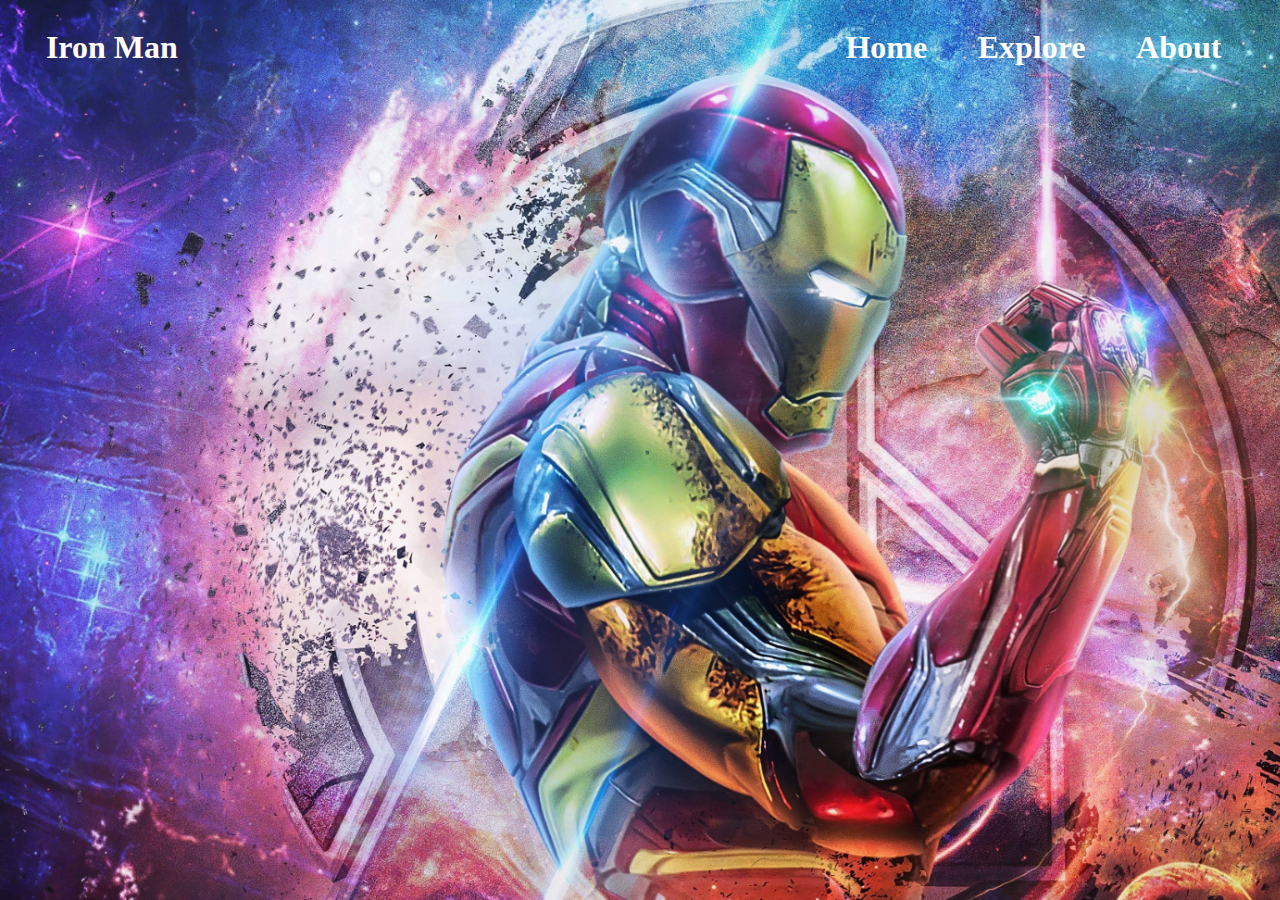
<file: index.html>
<!DOCTYPE html>
<html lang="en">
<head>
    <meta charset="UTF-8">
    <meta http-equiv="X-UA-Compatible" content="IE=edge">
    <meta name="viewport" content="width=device-width, initial-scale=1.0">
    <title>Built it better</title>
    <link rel="stylesheet" href="style.css">
    <link rel="shortcut icon" href="images/favicon (1).ico" type="image/x-icon">
</head>
<body>
    
      <h1 class="hq">Iron Man</h1>
      <a href="about.html" class="hq3"> <h1>About</h1> </a>
      <a href="explore.html"  class="hq2"> <h1>Explore</h1></a>
     <a href="index.html" class="hq1"> <h1>Home</h1></a>

    


</body>
</html>
</file>
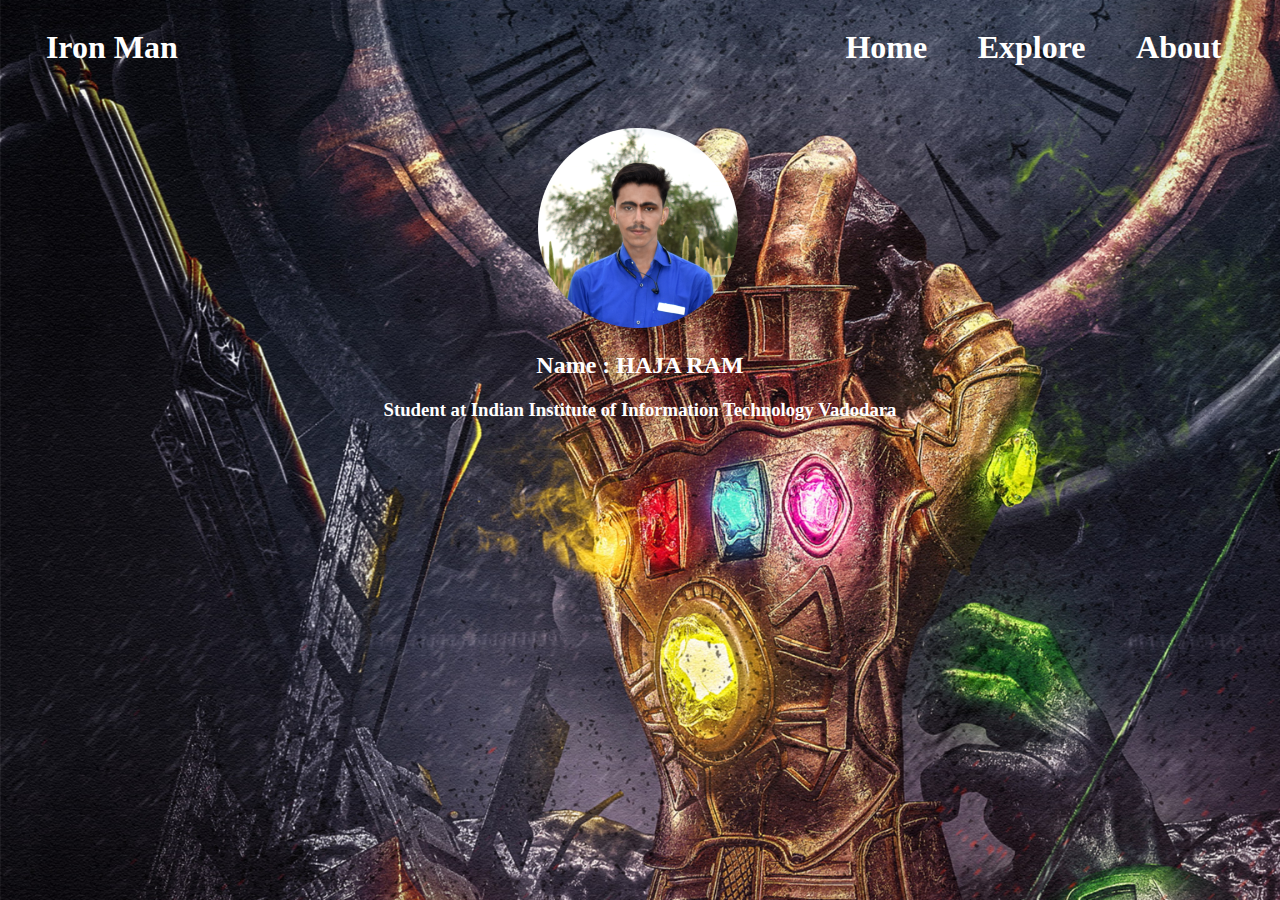
<file: about.html>
<!DOCTYPE html>
<html lang="en" dir="ltr">
  <head>
    <meta charset="utf-8">
    <title>HAJARAM</title>
  <link rel="icon" href="images/favicon.ico">
  <link rel="stylesheet" href="styles.css">

       </head>


  <body >
  
    
    <h1 class="hq">Iron Man</h1>
    <a href="about.html" class="hq3"> <h1>About</h1> </a>
    <a href="explore.html"  class="hq2"> <h1>Explore</h1></a>
   <a href="index.html" class="hq1"> <h1>Home</h1></a>
  
<center>
      
        <img class="imag" src="images/hajaram.png" alt="">
 <h2>Name : HAJA RAM</h2>
 <h3>Student at Indian Institute of Information Technology Vadodara</h3>
</center>


  </body>
</html>
</file>
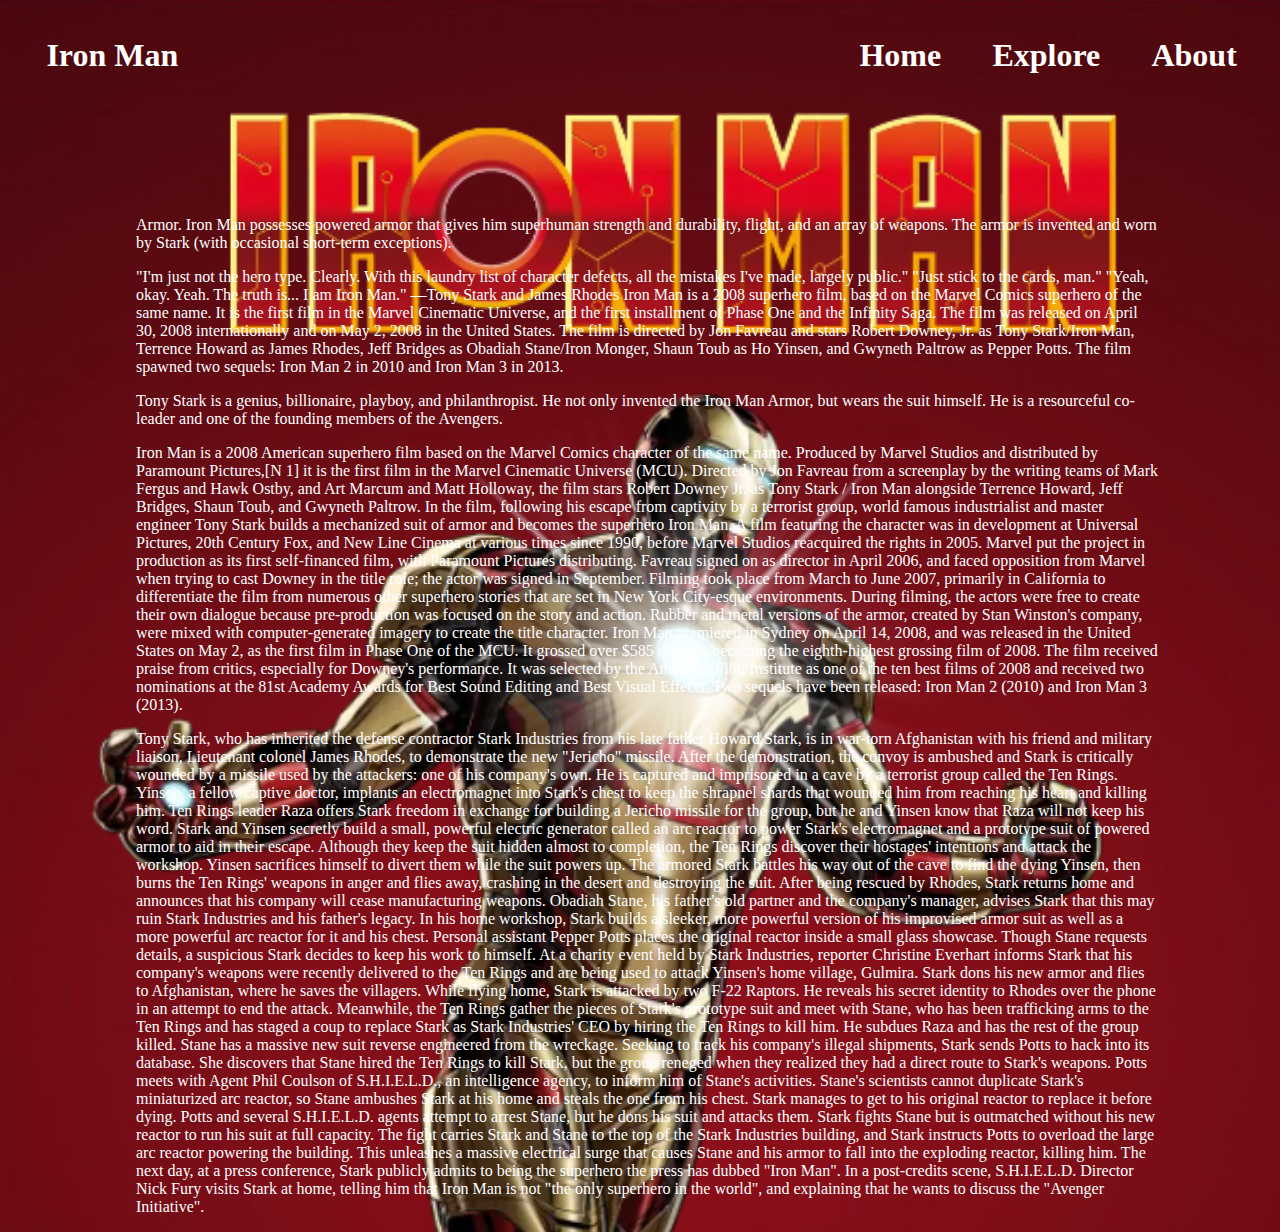
<file: explore.html>
<!DOCTYPE html>
<html lang="en">
<head>
    <meta charset="UTF-8">
    <meta http-equiv="X-UA-Compatible" content="IE=edge">
    <meta name="viewport" content="width=device-width, initial-scale=1.0">
    <title>Built it better</title>
    <link rel="stylesheet" href="styleexplore.css">
    <link rel="shortcut icon" href="images/favicon (1).ico" type="image/x-icon">
</head>
<body>
  
      <h1 class="hq">Iron Man</h1>
      <a href="about.html" class="hq3"> <h1>About</h1> </a>
      <a href="explore.html"  class="hq2"> <h1>Explore</h1></a>
     <a href="index.html" class="hq1"> <h1>Home</h1></a>


    <p class="exp">Armor. Iron Man possesses powered armor that gives him superhuman strength and durability, flight, and an array of weapons. The armor is invented and worn by Stark (with occasional short-term exceptions).
    </p>
    <p>"I'm just not the hero type. Clearly. With this laundry list of character defects, all the mistakes I've made, largely public."
        "Just stick to the cards, man."
        "Yeah, okay. Yeah. The truth is... I am Iron Man."
        ―Tony Stark and James Rhodes
        Iron Man is a 2008 superhero film, based on the Marvel Comics superhero of the same name. It is the first film in the Marvel Cinematic Universe, and the first installment of Phase One and the Infinity Saga. The film was released on April 30, 2008 internationally and on May 2, 2008 in the United States.
        
        The film is directed by Jon Favreau and stars Robert Downey, Jr. as Tony Stark/Iron Man, Terrence Howard as James Rhodes, Jeff Bridges as Obadiah Stane/Iron Monger, Shaun Toub as Ho Yinsen, and Gwyneth Paltrow as Pepper Potts.
        
        The film spawned two sequels: Iron Man 2 in 2010 and Iron Man 3 in 2013.</p>
    <p>Tony Stark is a genius, billionaire, playboy, and philanthropist. He not only invented the Iron Man Armor, but wears the suit himself. He is a resourceful co-leader and one of the founding members of the Avengers.</p>
   <p>Iron Man is a 2008 American superhero film based on the Marvel Comics character of the same name. Produced by Marvel Studios and distributed by Paramount Pictures,[N 1] it is the first film in the Marvel Cinematic Universe (MCU). Directed by Jon Favreau from a screenplay by the writing teams of Mark Fergus and Hawk Ostby, and Art Marcum and Matt Holloway, the film stars Robert Downey Jr. as Tony Stark / Iron Man alongside Terrence Howard, Jeff Bridges, Shaun Toub, and Gwyneth Paltrow. In the film, following his escape from captivity by a terrorist group, world famous industrialist and master engineer Tony Stark builds a mechanized suit of armor and becomes the superhero Iron Man.

    A film featuring the character was in development at Universal Pictures, 20th Century Fox, and New Line Cinema at various times since 1990, before Marvel Studios reacquired the rights in 2005. Marvel put the project in production as its first self-financed film, with Paramount Pictures distributing. Favreau signed on as director in April 2006, and faced opposition from Marvel when trying to cast Downey in the title role; the actor was signed in September. Filming took place from March to June 2007, primarily in California to differentiate the film from numerous other superhero stories that are set in New York City-esque environments. During filming, the actors were free to create their own dialogue because pre-production was focused on the story and action. Rubber and metal versions of the armor, created by Stan Winston's company, were mixed with computer-generated imagery to create the title character.
    
    Iron Man premiered in Sydney on April 14, 2008, and was released in the United States on May 2, as the first film in Phase One of the MCU. It grossed over $585 million, becoming the eighth-highest grossing film of 2008. The film received praise from critics, especially for Downey's performance. It was selected by the American Film Institute as one of the ten best films of 2008 and received two nominations at the 81st Academy Awards for Best Sound Editing and Best Visual Effects. Two sequels have been released: Iron Man 2 (2010) and Iron Man 3 (2013).</p>
    <p>Tony Stark, who has inherited the defense contractor Stark Industries from his late father Howard Stark, is in war-torn Afghanistan with his friend and military liaison, Lieutenant colonel James Rhodes, to demonstrate the new "Jericho" missile. After the demonstration, the convoy is ambushed and Stark is critically wounded by a missile used by the attackers: one of his company's own. He is captured and imprisoned in a cave by a terrorist group called the Ten Rings. Yinsen, a fellow captive doctor, implants an electromagnet into Stark's chest to keep the shrapnel shards that wounded him from reaching his heart and killing him. Ten Rings leader Raza offers Stark freedom in exchange for building a Jericho missile for the group, but he and Yinsen know that Raza will not keep his word.

        Stark and Yinsen secretly build a small, powerful electric generator called an arc reactor to power Stark's electromagnet and a prototype suit of powered armor to aid in their escape. Although they keep the suit hidden almost to completion, the Ten Rings discover their hostages' intentions and attack the workshop. Yinsen sacrifices himself to divert them while the suit powers up. The armored Stark battles his way out of the cave to find the dying Yinsen, then burns the Ten Rings' weapons in anger and flies away, crashing in the desert and destroying the suit. After being rescued by Rhodes, Stark returns home and announces that his company will cease manufacturing weapons. Obadiah Stane, his father's old partner and the company's manager, advises Stark that this may ruin Stark Industries and his father's legacy. In his home workshop, Stark builds a sleeker, more powerful version of his improvised armor suit as well as a more powerful arc reactor for it and his chest. Personal assistant Pepper Potts places the original reactor inside a small glass showcase. Though Stane requests details, a suspicious Stark decides to keep his work to himself.
        
        At a charity event held by Stark Industries, reporter Christine Everhart informs Stark that his company's weapons were recently delivered to the Ten Rings and are being used to attack Yinsen's home village, Gulmira. Stark dons his new armor and flies to Afghanistan, where he saves the villagers. While flying home, Stark is attacked by two F-22 Raptors. He reveals his secret identity to Rhodes over the phone in an attempt to end the attack. Meanwhile, the Ten Rings gather the pieces of Stark's prototype suit and meet with Stane, who has been trafficking arms to the Ten Rings and has staged a coup to replace Stark as Stark Industries' CEO by hiring the Ten Rings to kill him. He subdues Raza and has the rest of the group killed. Stane has a massive new suit reverse engineered from the wreckage. Seeking to track his company's illegal shipments, Stark sends Potts to hack into its database. She discovers that Stane hired the Ten Rings to kill Stark, but the group reneged when they realized they had a direct route to Stark's weapons. Potts meets with Agent Phil Coulson of S.H.I.E.L.D., an intelligence agency, to inform him of Stane's activities.
        
        Stane's scientists cannot duplicate Stark's miniaturized arc reactor, so Stane ambushes Stark at his home and steals the one from his chest. Stark manages to get to his original reactor to replace it before dying. Potts and several S.H.I.E.L.D. agents attempt to arrest Stane, but he dons his suit and attacks them. Stark fights Stane but is outmatched without his new reactor to run his suit at full capacity. The fight carries Stark and Stane to the top of the Stark Industries building, and Stark instructs Potts to overload the large arc reactor powering the building. This unleashes a massive electrical surge that causes Stane and his armor to fall into the exploding reactor, killing him. The next day, at a press conference, Stark publicly admits to being the superhero the press has dubbed "Iron Man".
        
        In a post-credits scene, S.H.I.E.L.D. Director Nick Fury visits Stark at home, telling him that Iron Man is not "the only superhero in the world", and explaining that he wants to discuss the "Avenger Initiative".</p>


</body>
</html>
</file>
<file: style.css>
body {
        height: 100%;
    
    background-image: url("images/iron_man.jpg");
    background-repeat: no-repeat;
    background-size: cover;
    align-items: center;
    background-attachment: fixed; 
    
    }
 
.hq{ float: left; margin-left: 3%; color: white; }
.hq3{ float: right; margin-right: 4%; text-decoration: none;} 
.hq2{ float: right; margin-right: 4%; text-decoration: none;}
.hq1{ float: right; margin-right: 4%; text-decoration: none;}




a:visited {
    text-decoration: none;
  }
  a {
    color: white;
  }
  
  a:hover {
    color: darkgreen;
  
  }
</file>
<file: styles.css>
body {
  height: 100%;
align-items: center;
background-image: url("images/thanos_hand.jpg");
background-repeat: no-repeat;
background-size: cover;

background-attachment: fixed; 

}

.hq{ float: left; margin-left: 3%; color: white; }
.hq3{ float: right; margin-right: 4%; text-decoration: none;} 
.hq2{ float: right; margin-right: 4%; text-decoration: none;}
.hq1{ float: right; margin-right: 4%; text-decoration: none;}


.imag {

  margin-top: 120px;
  margin-left: 20%;
}
a:visited {
text-decoration: none;
}
a {
color: white;
}

a:hover {
color: darkgreen;

}


h2, h3 {
  color: white;
}
</file>
<file: styleexplore.css>
body {
    height: 100%;

background-image: url("images/Copy\ of\ Iron\ Man\ Poster\ -\ Made\ with\ PosterMyWall.jpg");
background-repeat: no-repeat;
background-size: cover;
width: 100%;
align-items: center;
/* background-attachment: fixed;  */

}



.hq{ float: left; margin-left: 3%; color: white; }
.hq3{ float: right; margin-right: 4%; text-decoration: none;} 
.hq2{ float: right; margin-right: 4%; text-decoration: none;}
.hq1{ float: right; margin-right: 4%; text-decoration: none;}


.exp {
    padding-top: 200px;
   
}


p {
    margin-left: 10%;
    margin-right: 10%;
    color: white;
}

a:visited {
text-decoration: none;
}
a {
color: white;
}

a:hover {
color: darkgreen;

}
</file>
